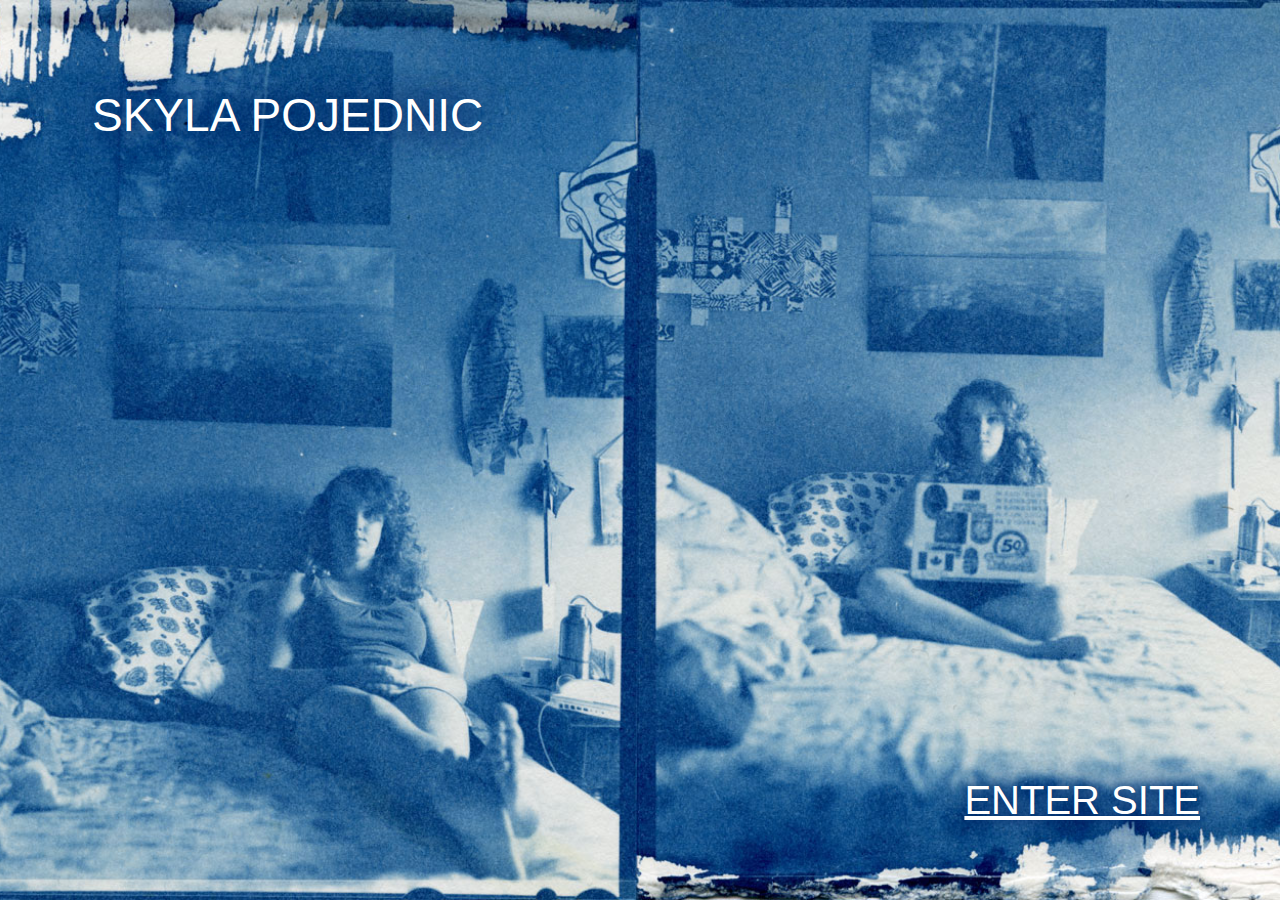
<file: index.html>
<!DOCTYPE html>
<html>
	<head>
		<meta charset="utf-8">
		<meta http-equiv="X-UA-Compatible" content="IE=edge,chrome=1">
		<title>Skyla Pojednic | NJ Photographer, Artist</title>
		<meta name="description" content="Skyla Pojednic is a fine arts photographer of mannequins, artistic bondage, and other intimate visuals.">
		<link rel="stylesheet" href="css/reset.css">
		<link rel="stylesheet" href="css/main.css">
		<meta name="viewport" content="width=device-width, initial-scale=1.0"/>	
		<script>
		  (function(i,s,o,g,r,a,m){i['GoogleAnalyticsObject']=r;i[r]=i[r]||function(){
		  (i[r].q=i[r].q||[]).push(arguments)},i[r].l=1*new Date();a=s.createElement(o),
		  m=s.getElementsByTagName(o)[0];a.async=1;a.src=g;m.parentNode.insertBefore(a,m)
		  })(window,document,'script','//www.google-analytics.com/analytics.js','ga');

		  ga('create', 'UA-44038710-1', 'skylapojednic.com');
		  ga('send', 'pageview');
		</script>
	</head>
	<body>
		<header>
			<h1>Skyla Pojednic</h1>
			<h2><a href="mannequins/grocery-store.php">Enter site</a></h2>
		</header>
	</body>
</html>
</file>
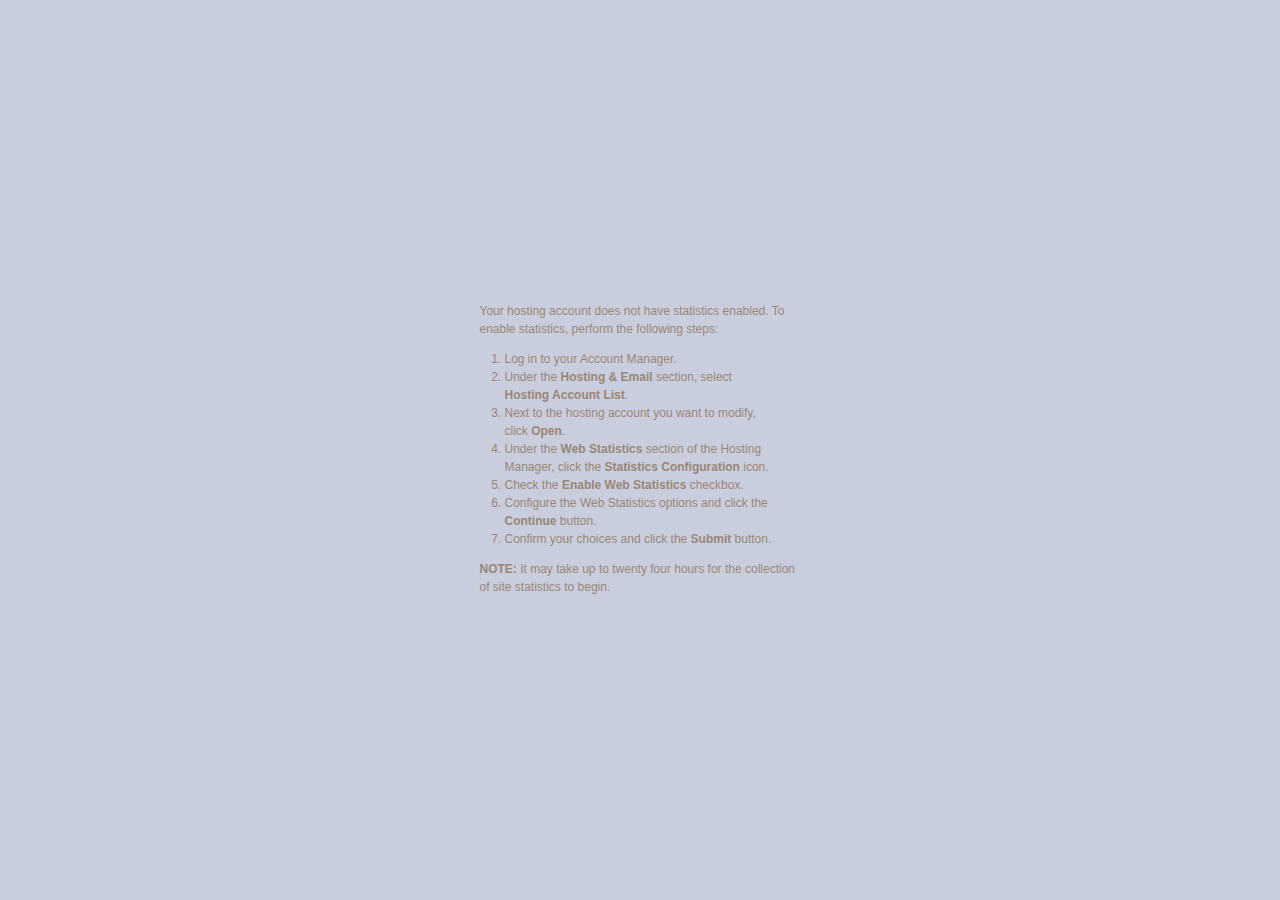
<file: stats/index.html>
<!DOCTYPE html PUBLIC "-//W3C//DTD XHTML 1.0 Transitional//EN" "http://www.w3.org/TR/xhtml1/DTD/xhtml1-transitional.dtd">
<html xmlns="http://www.w3.org/1999/xhtml">
<head>
<meta http-equiv="Content-Type" content="text/html; charset=iso-8859-1" />
<title>Web Stats Not Enabled</title>
<style>
   body {
	  background-image:url(http://products.secureserver.net/hosting_default/back.jpg);
	  background-position: top left;
	  background-repeat: repeat-x;
	  background-color: #C9CEDE;
	}
	
	a {
	  color: #7FC1FE;
	}
	
	#wrap {
	  width: 441px;
	  padding: 0px;
	  margin: 15px auto;
	}
	
	#head {
	  background-image:url(http://products.secureserver.net/hosting_default/header_title_webstats.gif);
	  background-repeat: no-repeat;
	  background-repeat: no-repeat;
	  height: 154px;
	}
	
	h1 {
	  display: none;
	}
	
	#main {
	  padding: 70px 60px 110px 60px;
	  font-family: Verdana, Arial, Helvetica, sans-serif;
	  font-size: x-small;
	  background-image: url(http://products.secureserver.net/hosting_default/wrapback.png);
	  background-repeat: repeat-y;
	}
	
	p, li{
     font-size: 120%;
	  line-height: 150%;
	  color: #998675;  
   }
	
	ol {
	  margin: 0px;
	  padding: 0px 25px;
	}
	
	#pagetitle {
	  background-image:url(http://products.secureserver.net/hosting_default/title_ws_not_enabled.gif);
	  background-position: top left;
	  background-repeat: no-repeat;
	  height: 33px;
	  margin-bottom: 30px;
	}
	
	h2 {
	  color: #A97E53;
	  font-family: "Arial Narrow", Arial, Helvetica, sans-serif;
	  font-weight: normal;
	  font-size: 300%;
	  display: none;
	  
	}
	
	#foot {
	  background-image:url(http://products.secureserver.net/hosting_default/bottom.gif);
	  background-repeat: none;
	  background-position: top left;
	  height: 43px;
	}
</style>

</head>

<body>
<div id="wrap">
   <div id="head">
	   <h1>Web Stats</h1>
	</div>
   <div id="main">
	   <div id="pagetitle">
		<h2>Web Stats Not Enabled</h2>
		</div>
		<p>Your hosting account does not have statistics enabled.  To enable statistics, perform the following steps:</p>
        <ol>     
          <li>Log in to your Account Manager.</li>
          <li>Under the <strong>Hosting &amp; Email</strong> section, select <strong>Hosting Account   List</strong>.</li>
          <li>Next to the hosting account you want to modify, click <strong>Open</strong>.</li>
          <li>Under the <strong>Web Statistics</strong> section of the Hosting Manager, click the <strong>Statistics Configuration</strong> icon.</li>
          <li>Check the <strong>Enable Web Statistics</strong> checkbox.</li>
	  <li>Configure the Web Statistics options and click the <strong>Continue</strong> button.</li>
	  <li>Confirm your choices and click the <strong>Submit</strong> button.
      </ol>
<p class="note"><strong>NOTE:</strong>  It may take up to twenty four hours for the collection of site statistics to begin.</p>
	</div>
	<div id="foot">&nbsp;</div>
</div>
</body>
</html>
</file>
<file: css/main.css>
html { 
  background: url("../images/skyla-pojednic.jpg") no-repeat center center fixed; 
  -webkit-background-size: cover;
  -moz-background-size: cover;
  -o-background-size: cover;
  background-size: cover;
  color: #fff;
  font-size: 20px;
  font-family: sans-serif;
  text-transform: uppercase;
}
h1, p a {
	position: absolute;
	top: 2em;
	left: 2em;
	font-size: 2.3em;
	text-shadow: 0px 0px 30px #032A68, 0px 0px 30px #032A68;
}
p a {
	top: 6em;
	right: 2rem;
	color: rgb(0, 255, 207);
	text-align: right;
	text-transform: none;
}
h2 a {
	color: #fff;
	position: absolute;
	bottom: 2em;
	right: 2em;
	font-size: 2em;
	font-weight: light;
	text-shadow: 0px 0px 30px #032A68, 0px 0px 10px #032A68;
}
@media (max-width: 1000px) {
html { 
  background: url("../images/skyla-pojednic.jpg") no-repeat 0 0 fixed; 
  -webkit-background-size: cover;
  -moz-background-size: cover;
  -o-background-size: cover;
  background-size: cover;
}
}

@media (max-width: 520px) {
p a {
	bottom: 12em;
}
}

@media (max-width: 400px) {
html { 
  background: url("../images/skyla-pojednic.jpg") no-repeat 30% 0 fixed; 
  -webkit-background-size: cover;
  -moz-background-size: cover;
  -o-background-size: cover;
  background-size: cover;
}
h1, h2, p a {
	position: static;
	margin-top: 1.5em;
}
h2{
	width: 100%;
	text-align: center;
}
p a { 
	margin-left: 0;
}
}
</file>
